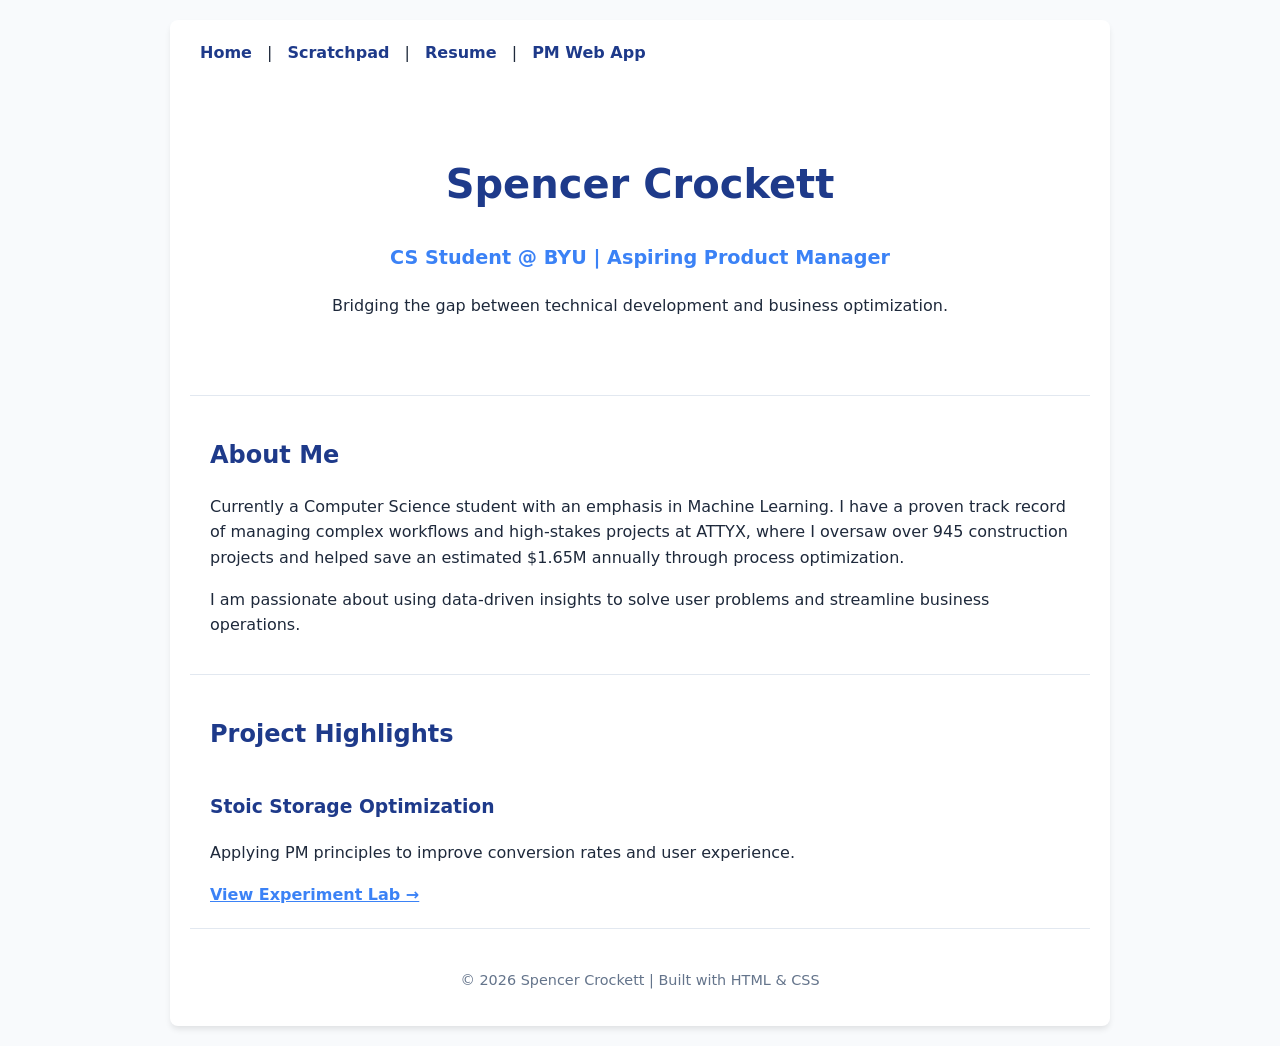
<file: index.html>
<!DOCTYPE html>
<html lang="en">
<head>
    <meta charset="UTF-8">
    <meta name="viewport" content="width=device-width, initial-scale=1.0">
    <title>Spencer Crockett | Product Management Portfolio</title>
    <link rel="stylesheet" href="styles/styles.css">
</head>
<body>

<div class="container">
    <nav>
        <a href="#">Home</a> |
        <a href="html/scratch.html">Scratchpad</a> |
        <a href="html/resume.html">Resume</a> |
        <a href="html/webapp.html">PM Web App</a>
    </nav>

    <header class="content-block" style="text-align: center; padding: 60px 20px;">
        <h1 style="font-size: 2.5em;">Spencer Crockett</h1>
        <p class="highlight" style="font-size: 1.2em;">CS Student @ BYU | Aspiring Product Manager</p>
        <p>Bridging the gap between technical development and business optimization.</p>
    </header>

    <section class="content-block">
        <h2>About Me</h2>
        <p>
            Currently a Computer Science student with an emphasis in Machine Learning. 
            I have a proven track record of managing complex workflows and high-stakes projects at ATTYX, 
            where I oversaw over 945 construction projects and helped save an estimated $1.65M annually through process optimization.
        </p>
        <p>
            I am passionate about using data-driven insights to solve user problems and streamline business operations.
        </p>
    </section>

    <section class="content-block">
      <h2>Project Highlights</h2>
      <div style="display: grid; gap: 20px;">
          <div class="card p-3">
              <h3>Stoic Storage Optimization</h3>
              <p>Applying PM principles to improve conversion rates and user experience.</p>
              <a href="html/scratch.html" class="highlight">View Experiment Lab →</a>
          </div>
      </div>
    </section>

    <div class="footer">
        <p>© 2026 Spencer Crockett | Built with HTML & CSS</p>
    </div>
</div>

</body>
</html>
</file>
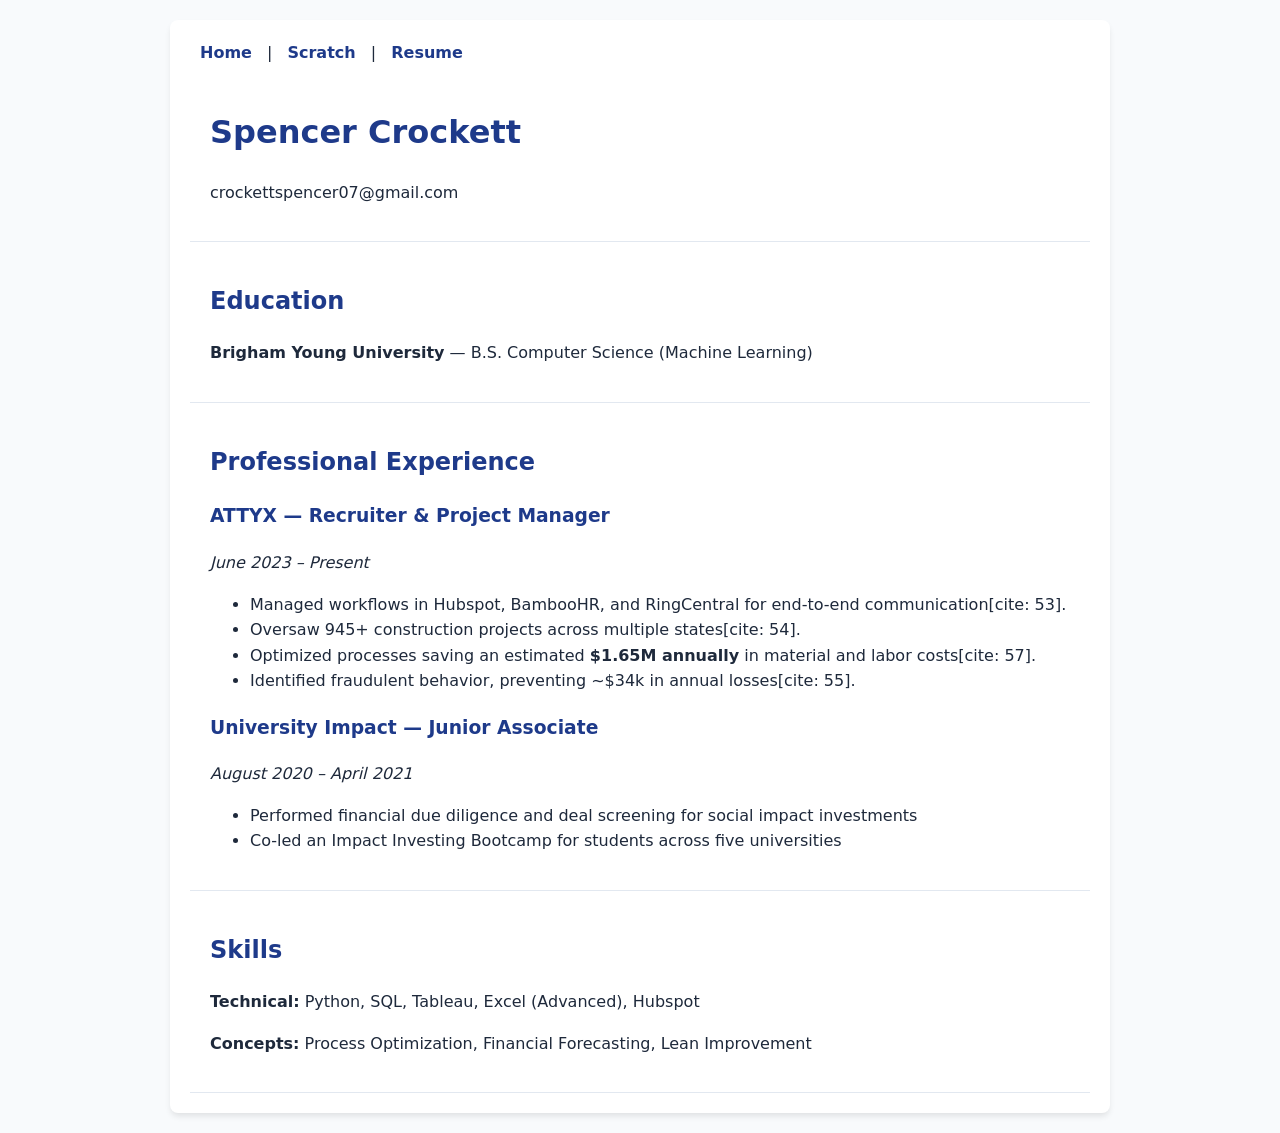
<file: resume.html>
<!DOCTYPE html>
<html lang="en">
<head>
    <meta charset="UTF-8">
    <meta name="viewport" content="width=device-width, initial-scale=1.0">
    <title>Resume | Spencer Crockett</title>
    <link rel="stylesheet" href="../styles/styles.css">
</head>
<body>

<div class="container">
    <nav>
        <a href="../index.html">Home</a> |
        <a href="scratch.html">Scratch</a> |
        <a href="#">Resume</a>
    </nav>

    <header class="content-block">
        <h1>Spencer Crockett</h1>
        <p>crockettspencer07@gmail.com</p>
    </header>

    <section class="content-block">
        <h2>Education</h2>
        <p><strong>Brigham Young University</strong> — B.S. Computer Science (Machine Learning)</p>
    </section>

    <section class="content-block">
        <h2>Professional Experience</h2>
        
        <h3>ATTYX — Recruiter & Project Manager</h3>
        <p><em>June 2023 – Present</em></p>
        <ul>
            <li>Managed workflows in Hubspot, BambooHR, and RingCentral for end-to-end communication[cite: 53].</li>
            <li>Oversaw 945+ construction projects across multiple states[cite: 54].</li>
            <li>Optimized processes saving an estimated <strong>$1.65M annually</strong> in material and labor costs[cite: 57].</li>
            <li>Identified fraudulent behavior, preventing ~$34k in annual losses[cite: 55].</li>
        </ul>

        <h3>University Impact — Junior Associate</h3>
        <p><em>August 2020 – April 2021</em></p>
        <ul>
            <li>Performed financial due diligence and deal screening for social impact investments</li>
            <li>Co-led an Impact Investing Bootcamp for students across five universities</li>
        </ul>
    </section>

    <section class="content-block">
        <h2>Skills</h2>
        <p><strong>Technical:</strong> Python, SQL, Tableau, Excel (Advanced), Hubspot</p>
        <p><strong>Concepts:</strong> Process Optimization, Financial Forecasting, Lean Improvement</p>
    </section>
</div>

</body>
</html>
</file>
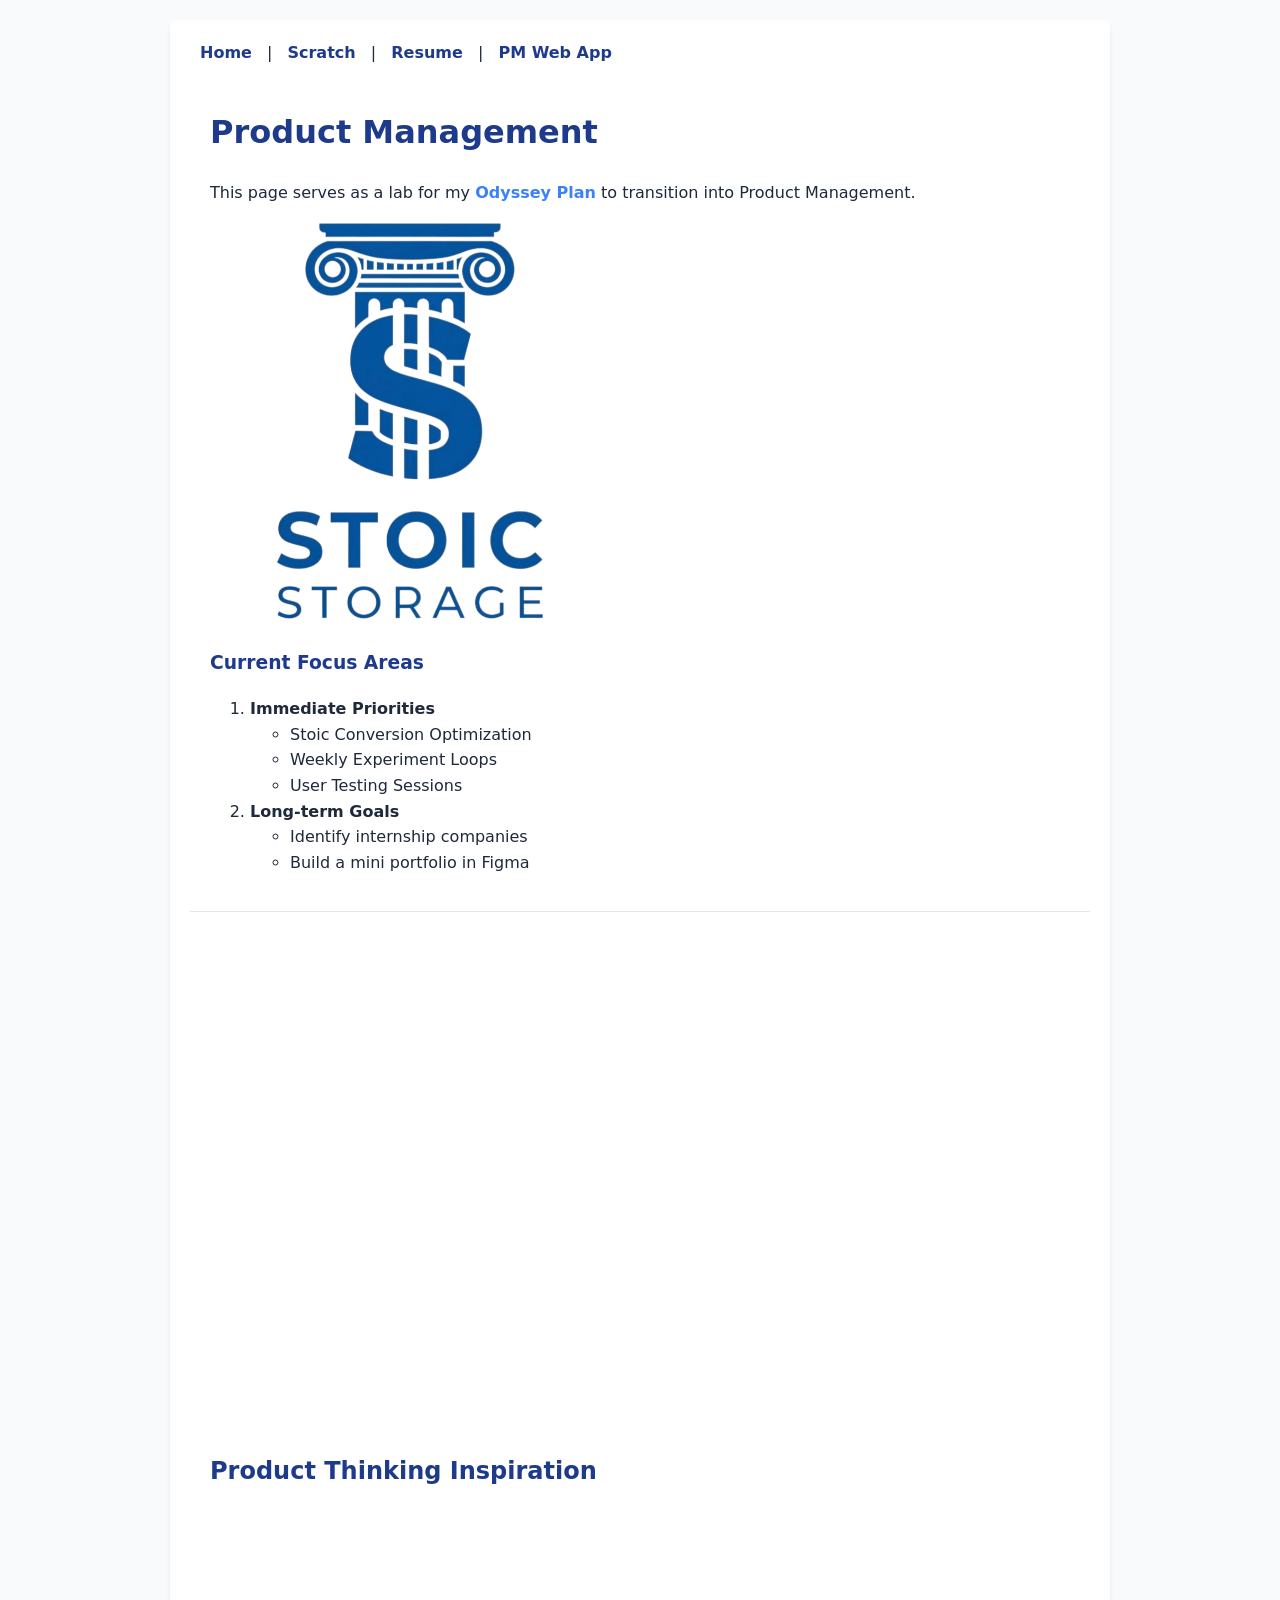
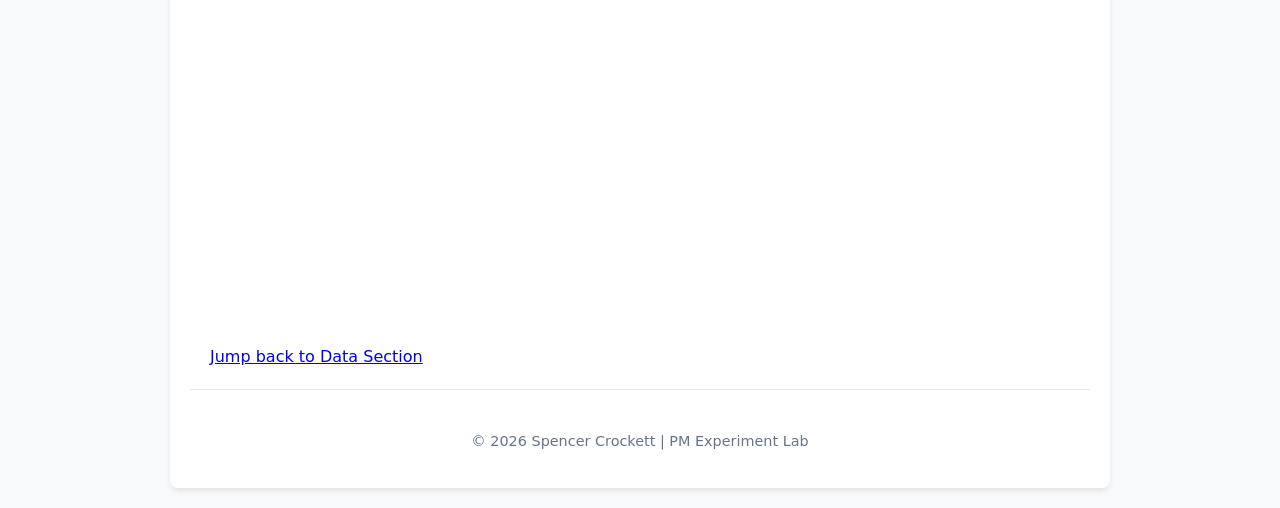
<file: scratch.html>
<!DOCTYPE html>
<html lang="en">
<head>
    <meta charset="UTF-8">
    <meta name="viewport" content="width=device-width, initial-scale=1.0">
    <title>PM Scratchpad | Spencer Crockett</title>
    <link rel="stylesheet" href="../styles/styles.css">
</head>
<body>

<div class="container">
    <nav>
        <a href="../index.html">Home</a> |
        <a href="#">Scratch</a> |
        <a href="resume.html">Resume</a> |
        <a href="webapp.html">PM Web App</a>
    </nav>

    <div class="content-block">
        <h1>Product Management</h1>
        <p>This page serves as a lab for my <span class="highlight">Odyssey Plan</span> to transition into Product Management.</p>
        
        <img src="../images/stoic-project.png" alt="Stoic Storage Project Logo" width="400">
        
        <h3>Current Focus Areas</h3>
        <ol>
            <li><strong>Immediate Priorities</strong>
                <ul>
                    <li>Stoic Conversion Optimization</li>
                    <li>Weekly Experiment Loops</li>
                    <li>User Testing Sessions</li>
                </ul>
            </li>
            <li><strong>Long-term Goals</strong>
                <ul>
                    <li>Identify internship companies</li>
                    <li>Build a mini portfolio in Figma</li>
                </ul>
            </li>
        </ol>
    </div>

    <div id="vizContainer" style="width: 100%; height: 500px;">
        <script type="module" src="https://public.tableau.com/js/tableau.api.2.min.js"></script>
        <tableau-viz 
            id="tableauViz" 
            src="https://public.tableau.com/views/WorldIndicators_15946373331870/WOLRDINDICATORS"
            device="desktop"
            hide-tabs>
        </tableau-viz>
    </div>

    <div class="content-block">
        <h2>Product Thinking Inspiration</h2>
        <iframe width="100%" height="400" src="https://www.youtube.com/watch?v=ezYXI5eEMLU" frameborder="0" allowfullscreen></iframe>
        <br><br>
        <a href="#data-section">Jump back to Data Section</a>
    </div>

    <div class="footer">
        <p>&copy; 2026 Spencer Crockett | PM Experiment Lab</p>
    </div>
</div>

</body>
</html>
</file>
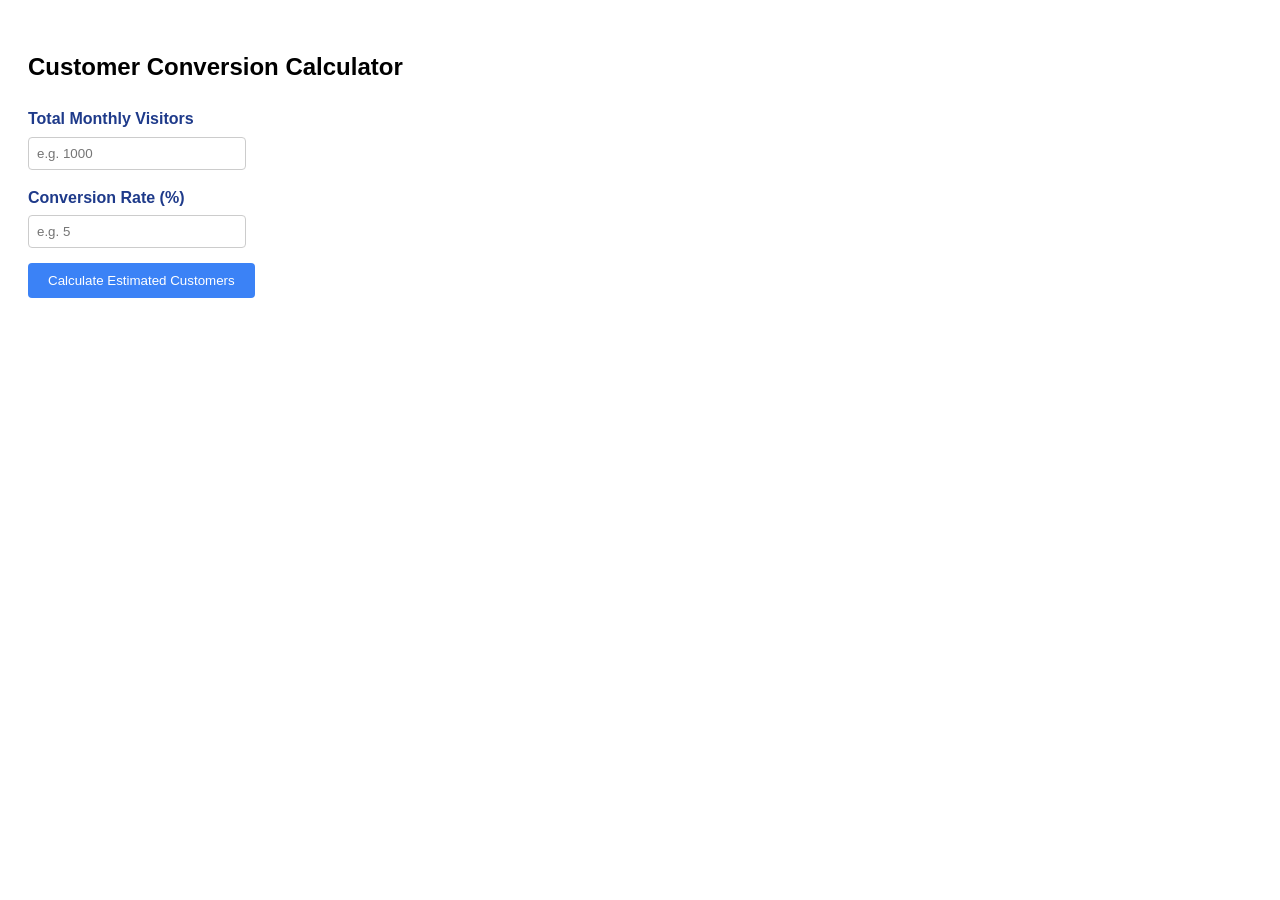
<file: webapp.html>
<!DOCTYPE html>
<html lang="en">
<head>
    <meta charset="UTF-8">
    <meta name="viewport" content="width=device-width, initial-scale=1.0">
    <title>PM Experiment | Customer Calculator</title>
    <style>
        body { font-family: 'Inter', sans-serif; padding: 20px; line-height: 1.6; }
        .input-group { margin-bottom: 15px; }
        label { display: block; font-weight: bold; margin-bottom: 5px; color: #1e3a8a; }
        input { padding: 8px; border: 1px solid #ccc; border-radius: 4px; width: 200px; }
        button { 
            padding: 10px 20px; 
            background-color: #3b82f6; 
            color: white; 
            border: none; 
            border-radius: 4px; 
            cursor: pointer; 
        }
        button:hover { background-color: #1d4ed8; }
        #result { margin-top: 20px; font-weight: bold; font-size: 1.2em; }
    </style>
</head>
<body>

    <h2>Customer Conversion Calculator</h2>
    
    <div class="input-group">
        <label for="visitors">Total Monthly Visitors</label>
        <input type="number" id="visitors" placeholder="e.g. 1000">
    </div>

    <div class="input-group">
        <label for="conversion">Conversion Rate (%)</label>
        <input type="number" id="conversion" placeholder="e.g. 5">
    </div>

    <button onclick="calculate()">Calculate Estimated Customers</button>

    <p id="result"></p>

    <script>
    function calculate() {
        let visitors = document.getElementById("visitors").value;
        let conversion = document.getElementById("conversion").value;
        // Calculation logic from original app
        let customers = visitors * (conversion / 100);
        document.getElementById("result").innerText =
            "Estimated monthly customers: " + customers.toLocaleString();
    }
    </script>

</body>
</html>
</file>
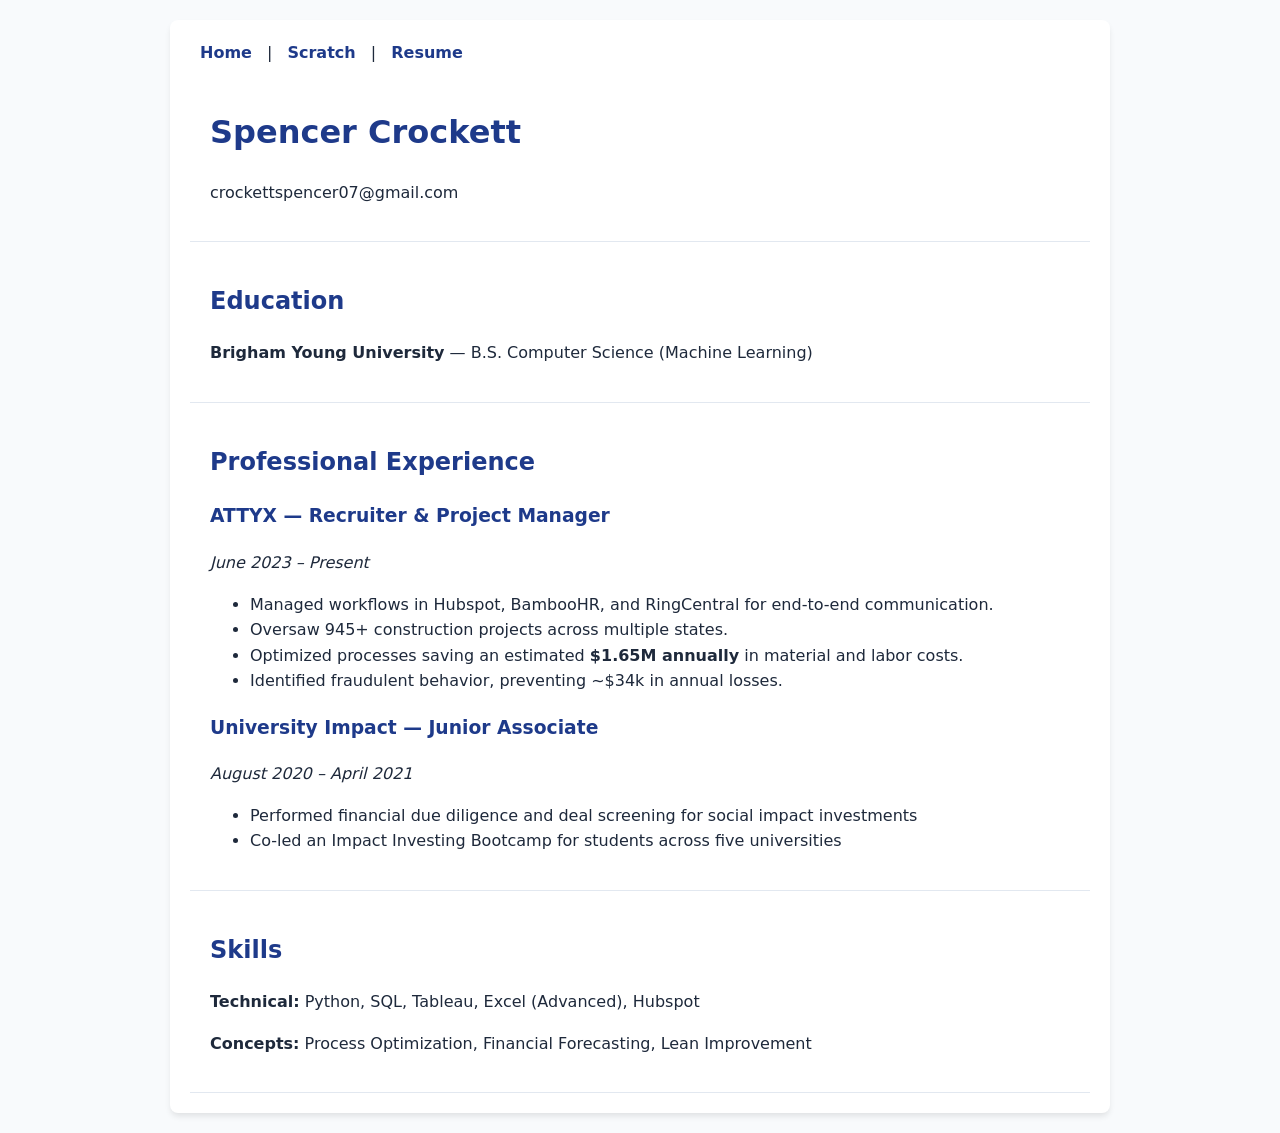
<file: html/resume.html>
<!DOCTYPE html>
<html lang="en">
<head>
    <meta charset="UTF-8">
    <meta name="viewport" content="width=device-width, initial-scale=1.0">
    <title>Resume | Spencer Crockett</title>
    <link rel="stylesheet" href="../styles/styles.css">
</head>
<body>

<div class="container">
    <nav>
        <a href="../index.html">Home</a> |
        <a href="scratch.html">Scratch</a> |
        <a href="#">Resume</a>
    </nav>

    <header class="content-block">
        <h1>Spencer Crockett</h1>
        <p>crockettspencer07@gmail.com</p>
    </header>

    <section class="content-block">
        <h2>Education</h2>
        <p><strong>Brigham Young University</strong> — B.S. Computer Science (Machine Learning)</p>
    </section>

    <section class="content-block">
        <h2>Professional Experience</h2>
        
        <h3>ATTYX — Recruiter & Project Manager</h3>
        <p><em>June 2023 – Present</em></p>
        <ul>
            <li>Managed workflows in Hubspot, BambooHR, and RingCentral for end-to-end communication.</li>
            <li>Oversaw 945+ construction projects across multiple states.</li>
            <li>Optimized processes saving an estimated <strong>$1.65M annually</strong> in material and labor costs.</li>
            <li>Identified fraudulent behavior, preventing ~$34k in annual losses.</li>
        </ul>

        <h3>University Impact — Junior Associate</h3>
        <p><em>August 2020 – April 2021</em></p>
        <ul>
            <li>Performed financial due diligence and deal screening for social impact investments</li>
            <li>Co-led an Impact Investing Bootcamp for students across five universities</li>
        </ul>
    </section>

    <section class="content-block">
        <h2>Skills</h2>
        <p><strong>Technical:</strong> Python, SQL, Tableau, Excel (Advanced), Hubspot</p>
        <p><strong>Concepts:</strong> Process Optimization, Financial Forecasting, Lean Improvement</p>
    </section>
</div>

</body>
</html>
</file>
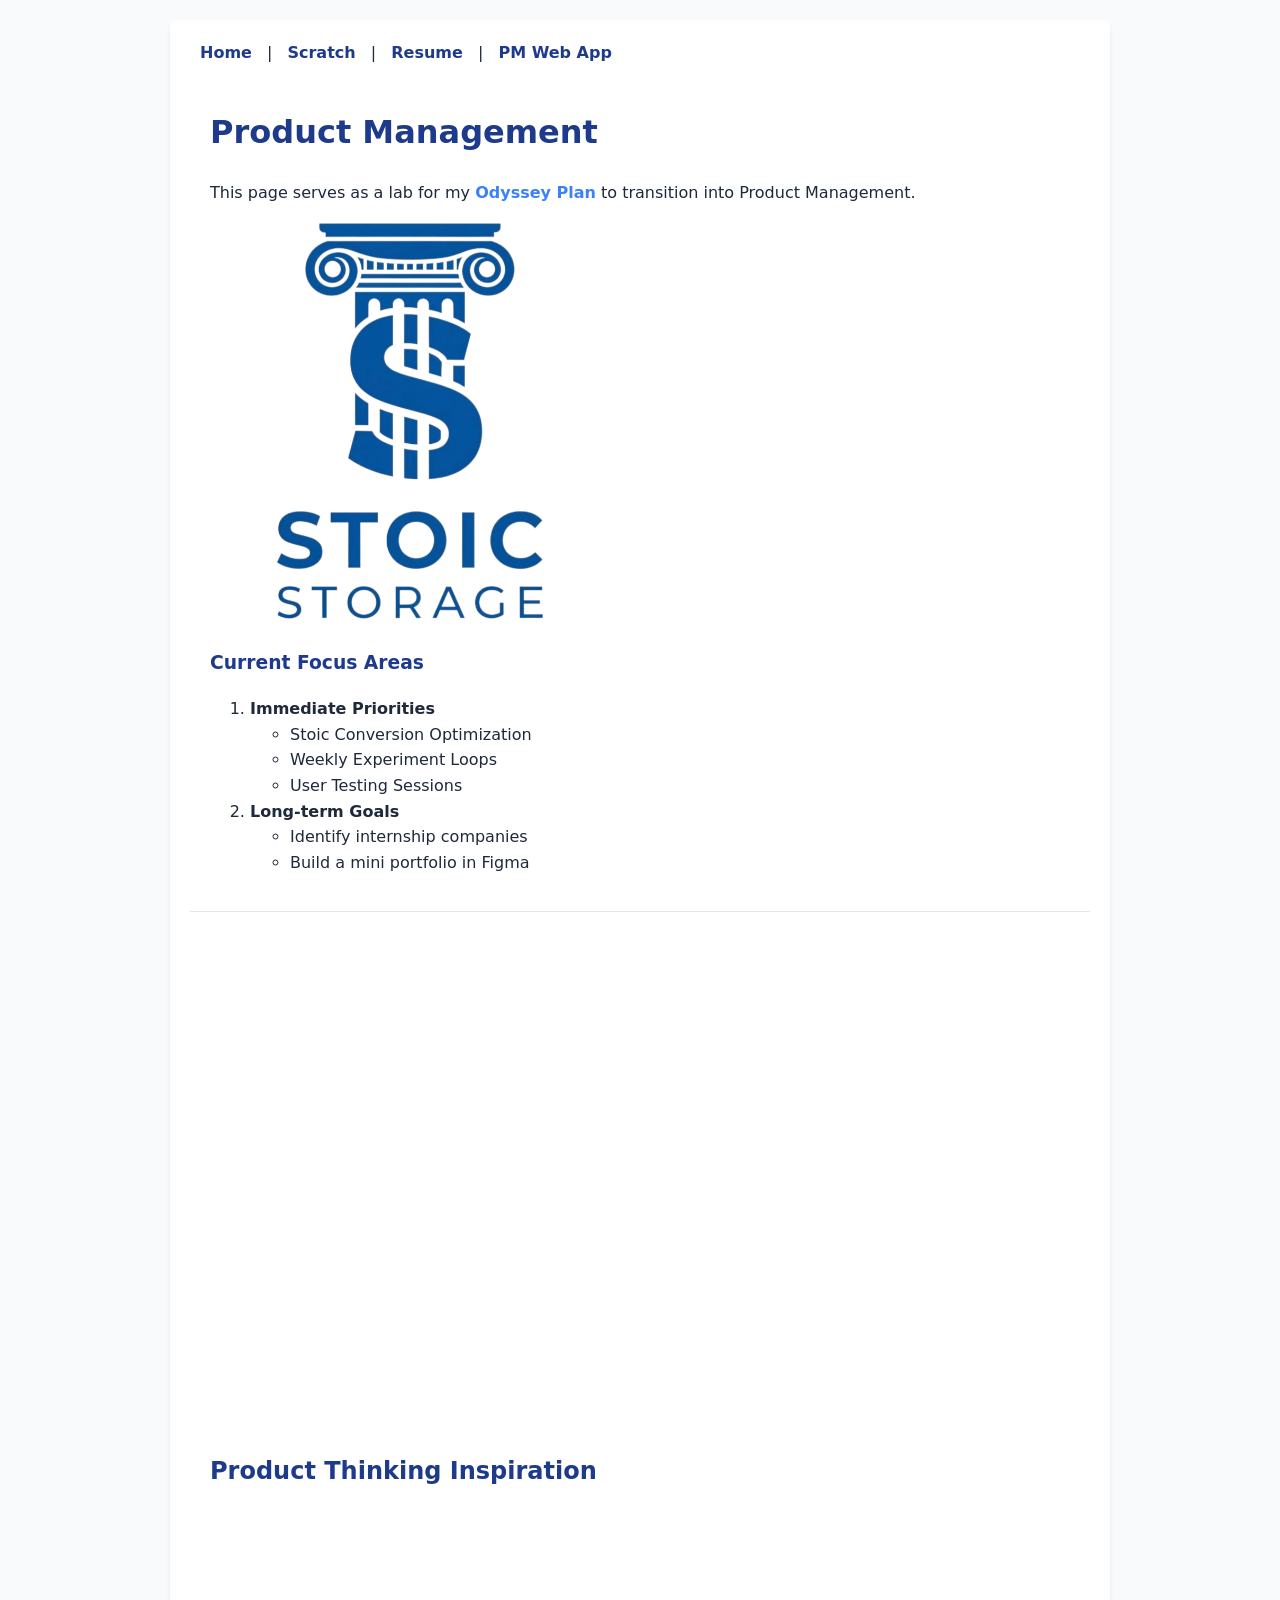
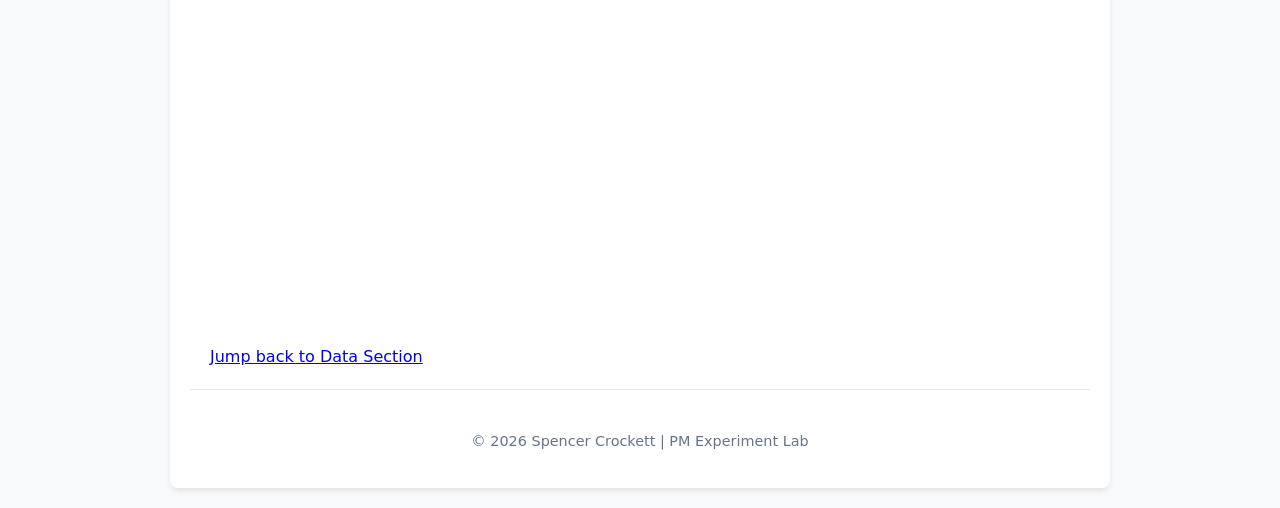
<file: html/scratch.html>
<!DOCTYPE html>
<html lang="en">
<head>
    <meta charset="UTF-8">
    <meta name="viewport" content="width=device-width, initial-scale=1.0">
    <title>PM Scratchpad | Spencer Crockett</title>
    <link rel="stylesheet" href="../styles/styles.css">
</head>
<body>

<div class="container">
    <nav>
        <a href="../index.html">Home</a> |
        <a href="#">Scratch</a> |
        <a href="resume.html">Resume</a> |
        <a href="webapp.html">PM Web App</a>
    </nav>

    <div class="content-block">
        <h1>Product Management</h1>
        <p>This page serves as a lab for my <span class="highlight">Odyssey Plan</span> to transition into Product Management.</p>
        
        <img src="../images/stoic-project.png" alt="Stoic Storage Project Logo" width="400">
        
        <h3>Current Focus Areas</h3>
        <ol>
            <li><strong>Immediate Priorities</strong>
                <ul>
                    <li>Stoic Conversion Optimization</li>
                    <li>Weekly Experiment Loops</li>
                    <li>User Testing Sessions</li>
                </ul>
            </li>
            <li><strong>Long-term Goals</strong>
                <ul>
                    <li>Identify internship companies</li>
                    <li>Build a mini portfolio in Figma</li>
                </ul>
            </li>
        </ol>
    </div>

    <div id="vizContainer" style="width: 100%; height: 500px;">
        <script type="module" src="https://public.tableau.com/js/tableau.api.2.min.js"></script>
        <tableau-viz 
            id="tableauViz" 
            src="https://public.tableau.com/views/WorldIndicators_15946373331870/WOLRDINDICATORS"
            device="desktop"
            hide-tabs>
        </tableau-viz>
    </div>

    <div class="content-block">
        <h2>Product Thinking Inspiration</h2>
        <iframe width="100%" height="400" src="https://www.youtube.com/watch?v=ezYXI5eEMLU" frameborder="0" allowfullscreen></iframe>
        <br><br>
        <a href="#data-section">Jump back to Data Section</a>
    </div>

    <div class="footer">
        <p>&copy; 2026 Spencer Crockett | PM Experiment Lab</p>
    </div>
</div>

</body>
</html>
</file>
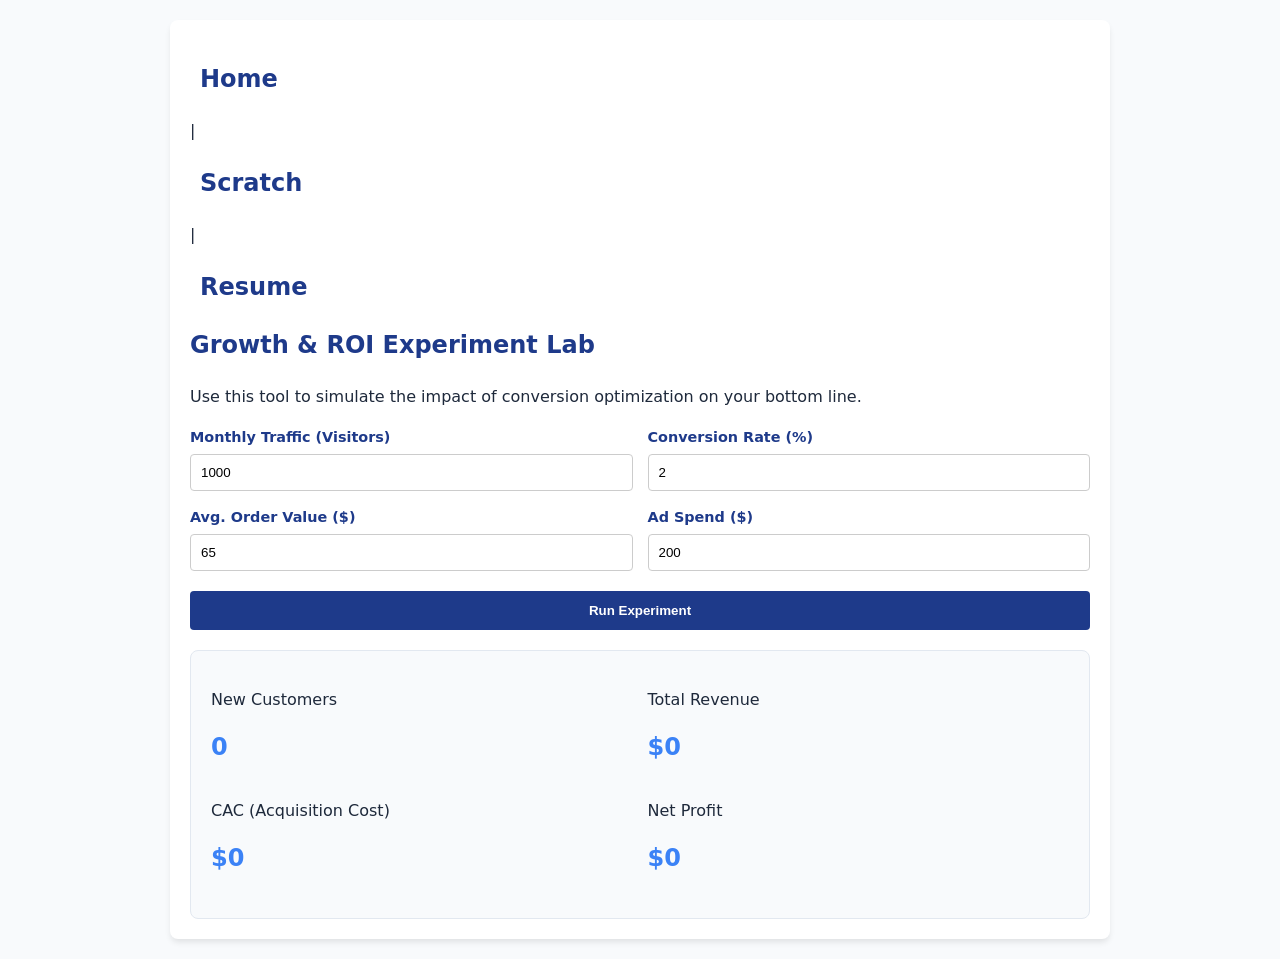
<file: html/webapp.html>
<!DOCTYPE html>
<html lang="en">
<head>
    <meta charset="UTF-8">
    <meta name="viewport" content="width=device-width, initial-scale=1.0">
    <title>PM Experiment | Growth Calculator</title>
    <link rel="stylesheet" href="../styles/styles.css">
    <style>
        .input-grid { display: grid; grid-template-columns: 1fr 1fr; gap: 15px; margin-bottom: 20px; }
        .input-group { display: flex; flex-direction: column; }
        label { font-weight: bold; margin-bottom: 5px; color: #1E3A8A; font-size: 0.9em; }
        input { padding: 10px; border: 1px solid #ccc; border-radius: 4px; }
        .dashboard { background: #f8fafc; padding: 20px; border-radius: 8px; border: 1px solid #e2e8f0; }
        .metric { font-size: 1.5em; font-weight: bold; color: #3B82F6; }
        button { width: 100%; padding: 12px; background: #1E3A8A; color: white; border: none; border-radius: 4px; cursor: pointer; font-weight: bold; }
        button:hover { background: #3B82F6; }
    </style>
</head>
<body>

<div class="container">
    <nav>
        <h1><a href="../index.html">Home</a></h1> |
        <h1><a href="scratch.html">Scratch</a></h1> |
        <h1><a href="resume.html">Resume</a></h1>
    </nav>

    <h2>Growth & ROI Experiment Lab</h2>
    <p>Use this tool to simulate the impact of conversion optimization on your bottom line.</p>

    <div class="input-grid">
        <div class="input-group">
            <label>Monthly Traffic (Visitors)</label>
            <input type="number" id="visitors" value="1000">
        </div>
        <div class="input-group">
            <label>Conversion Rate (%)</label>
            <input type="number" id="conversion" value="2" step="0.1">
        </div>
        <div class="input-group">
            <label>Avg. Order Value ($)</label>
            <input type="number" id="aov" value="65">
        </div>
        <div class="input-group">
            <label>Ad Spend ($)</label>
            <input type="number" id="spend" value="200">
        </div>
    </div>

    <button onclick="calculate()">Run Experiment</button>

    <div class="dashboard" style="margin-top: 20px;">
        <div class="input-grid">
            <div>
                <p>New Customers</p>
                <div id="res-cust" class="metric">0</div>
            </div>
            <div>
                <p>Total Revenue</p>
                <div id="res-rev" class="metric">$0</div>
            </div>
            <div>
                <p>CAC (Acquisition Cost)</p>
                <div id="res-cac" class="metric">$0</div>
            </div>
            <div>
                <p>Net Profit</p>
                <div id="res-profit" class="metric">$0</div>
            </div>
        </div>
    </div>
</div>

<script>
function calculate() {
    const v = parseFloat(document.getElementById('visitors').value);
    const c = parseFloat(document.getElementById('conversion').value) / 100;
    const aov = parseFloat(document.getElementById('aov').value);
    const spend = parseFloat(document.getElementById('spend').value);

    const customers = v * c;
    const revenue = customers * aov;
    const cac = customers > 0 ? (spend / customers) : 0;
    const profit = revenue - spend;

    document.getElementById('res-cust').innerText = customers.toFixed(0);
    document.getElementById('res-rev').innerText = "$" + revenue.toLocaleString();
    document.getElementById('res-cac').innerText = "$" + cac.toFixed(2);
    document.getElementById('res-profit').innerText = "$" + profit.toLocaleString();
    
    // Visual cue for profit/loss
    document.getElementById('res-profit').style.color = profit >= 0 ? "#10b981" : "#ef4444";
}
</script>

</body>
</html>
</file>
<file: styles/styles.css>
body { 
    font-family: 'Inter', system-ui, -apple-system, sans-serif; 
    background-color: #f8fafc; /* Professional light gray/blue */
    color: #1e293b;
    line-height: 1.6;
    margin: 0;
    padding: 20px;
}

h1, h2, h3 { color: #1e3a8a; }

.container { max-width: 900px; margin: auto; padding: 20px; background: white; border-radius: 8px; box-shadow: 0 4px 6px -1px rgb(0 0 0 / 0.1); }
.content-block { padding: 20px; border-bottom: 1px solid #e2e8f0; }
.footer { text-align: center; margin-top: 40px; font-size: 0.9em; color: #64748b; }

.highlight { color: #3b82f6; font-weight: bold; }
nav a { text-decoration: none; color: #1e3a8a; font-weight: 600; margin: 0 10px; }
nav a:hover { color: #3b82f6; }
</file>
